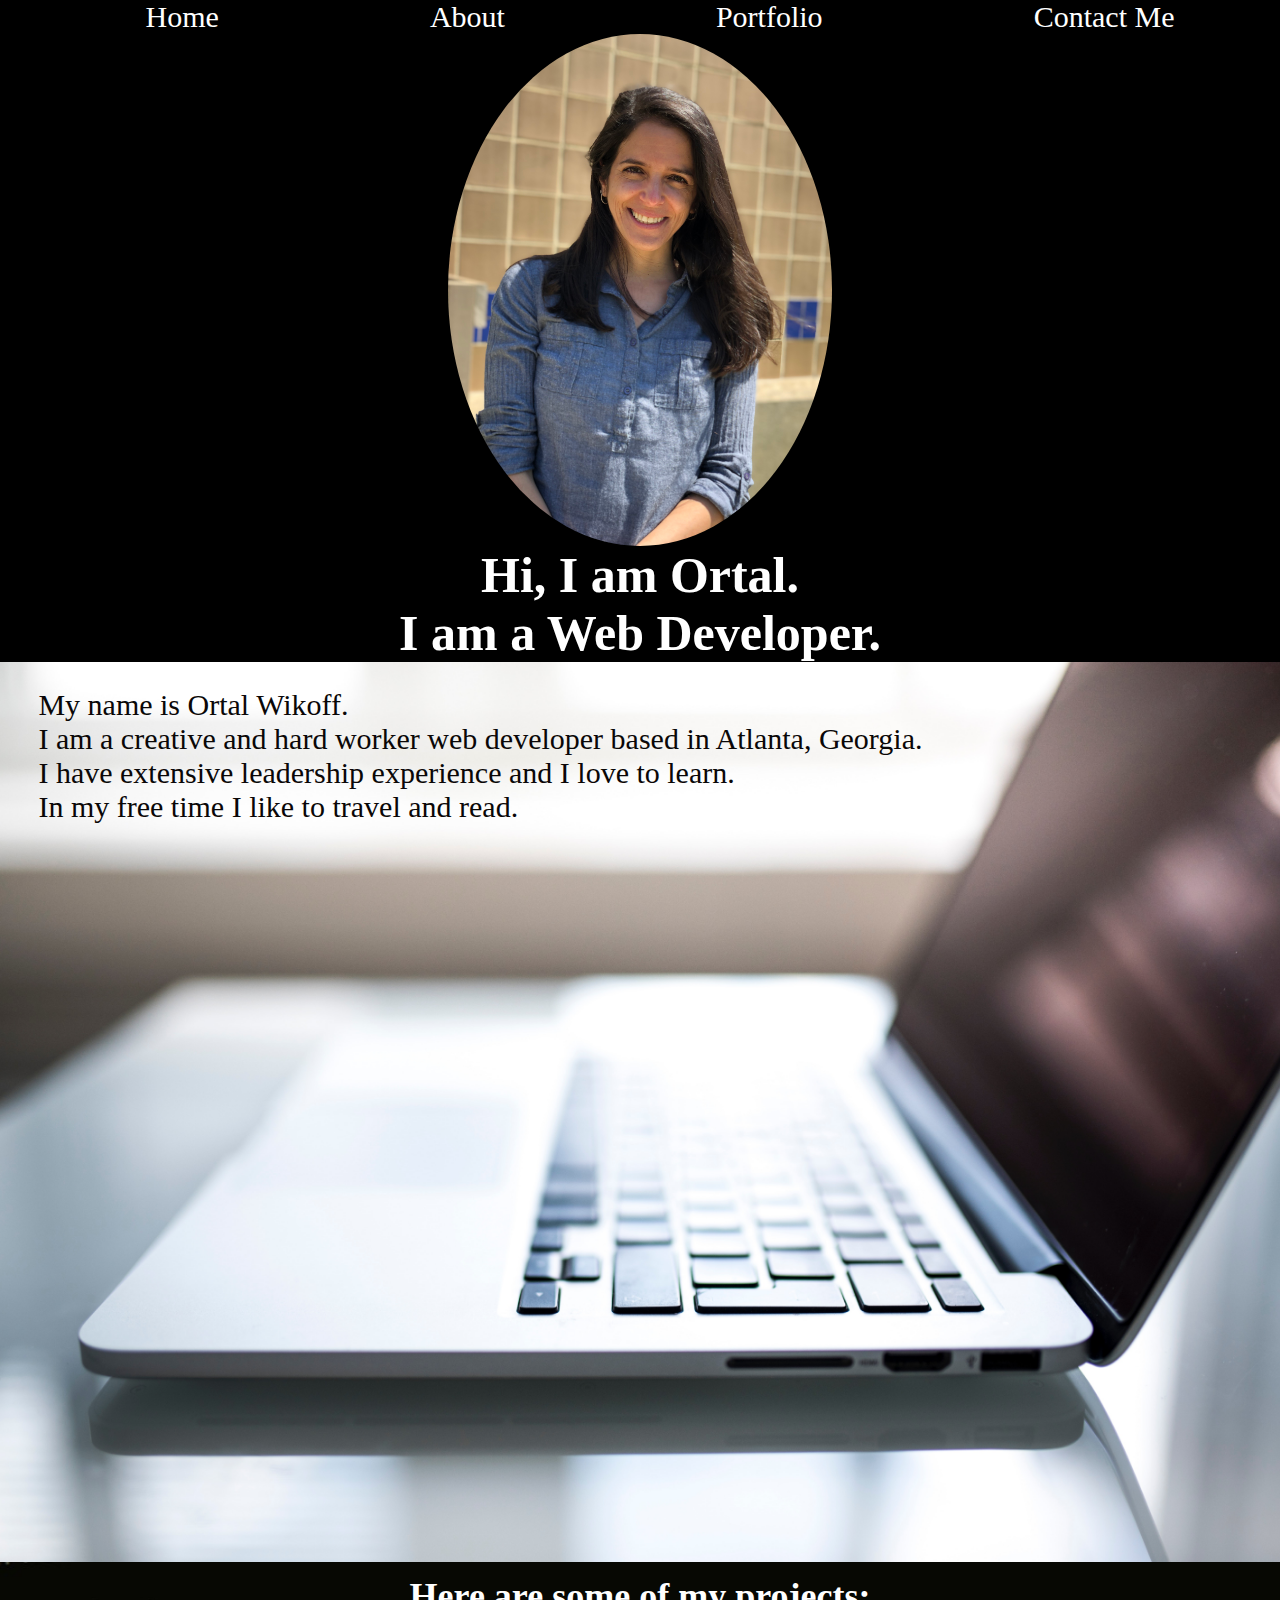
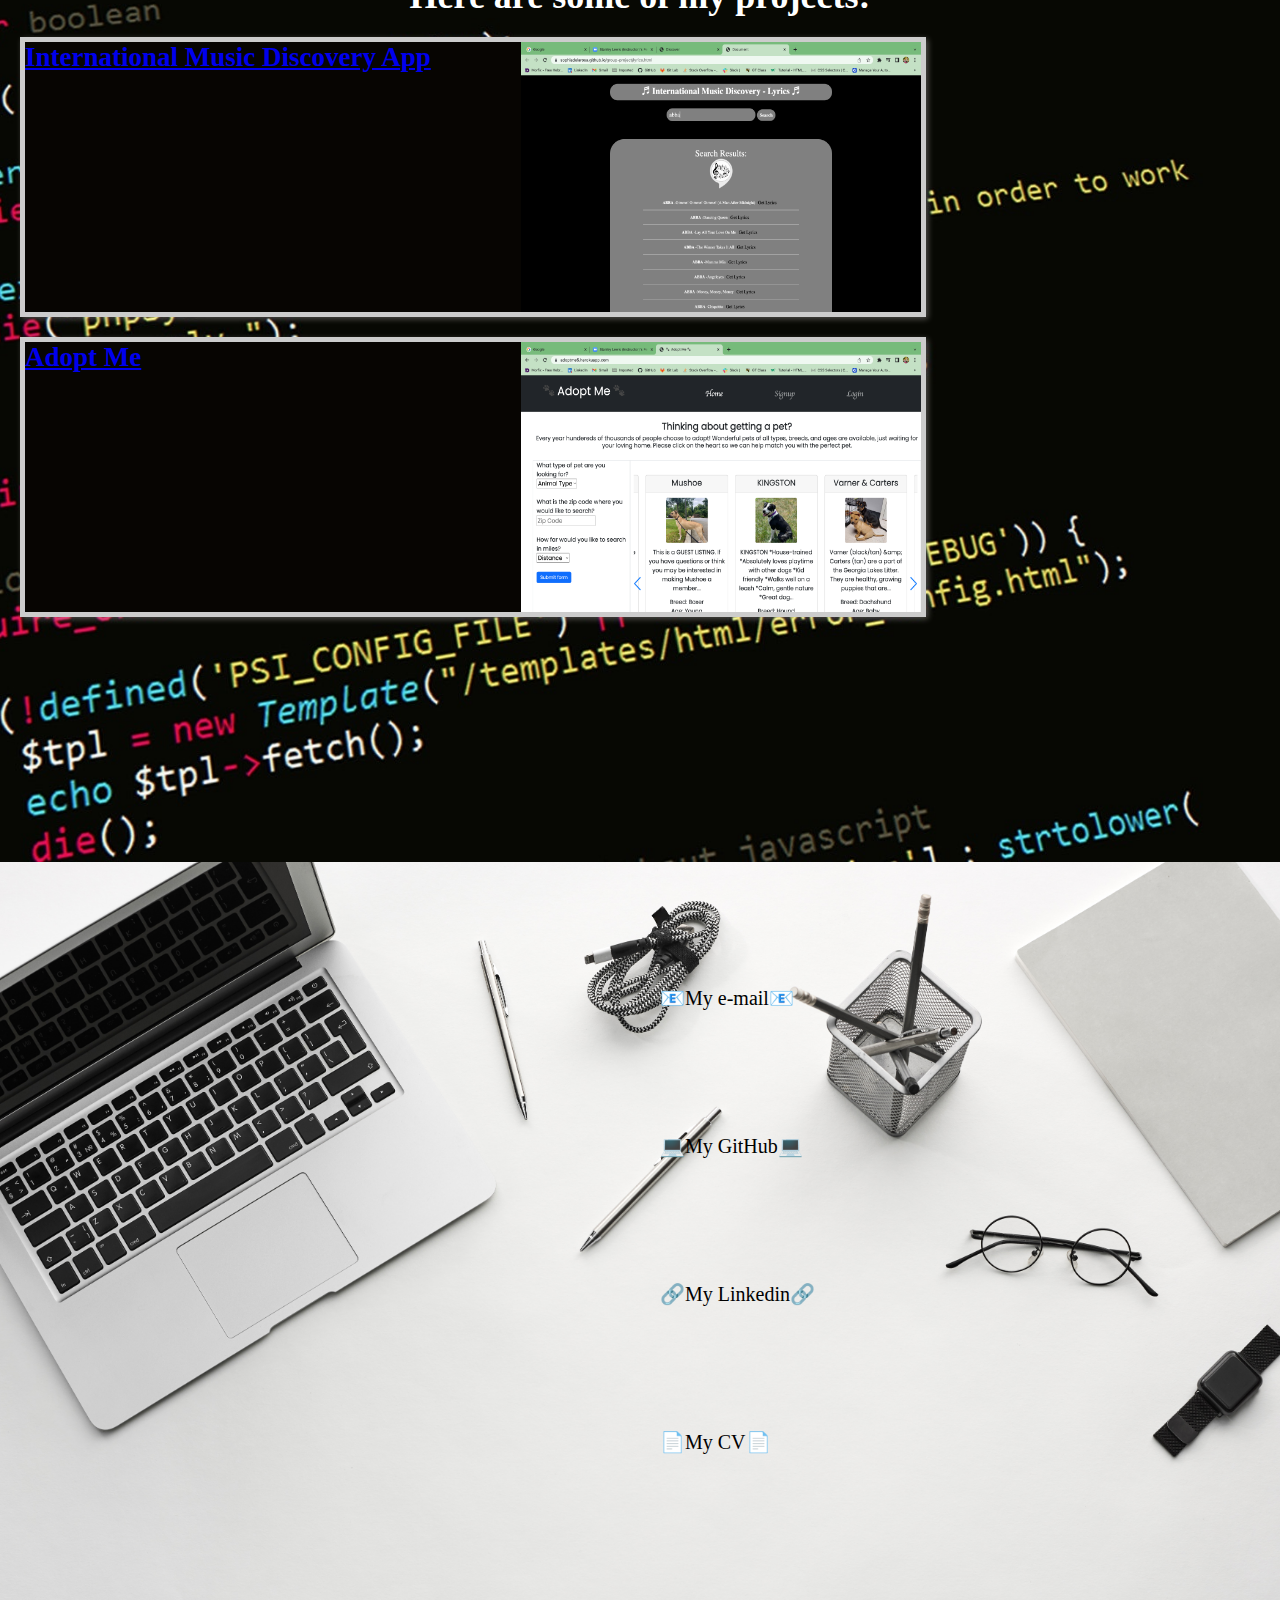
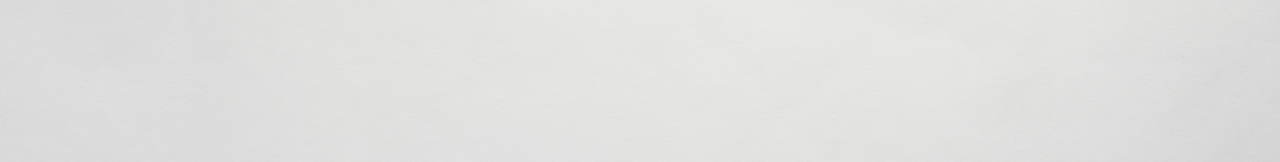
<file: index.html>
<!DOCTYPE html>
<html>

<head>
    <title>Ortal's portfolio</title>
    <link rel="stylesheet" href="./assets/css/style.css">
</head>


<section id="first">

    <ul id="navbar">
        <il><a href="#mypic">Home</a></il>
        <il><a href="#aboutme">About</a></il>
        <il><a href="#MyProjects">Portfolio</a></il>
        <il><a href="#contactMe">Contact Me</a></il>
    </ul>

<div>
    <img id="mypic" src="./assets/css/img/Ortal.jpg" alt="Ortal pic" height:120 width=170>
</div> 


        <H1 id="hi"> Hi, I am Ortal.<br> I am a Web Developer.</H1> 

</section>


<section id="WhoAmI">
    <P id="aboutme">My name is Ortal Wikoff. <br> I am a creative and hard worker web developer based in Atlanta, Georgia.<br>
        I have extensive leadership experience and I love to learn.<br>
        In my free time I like to travel and read. 
    </P>
</section>

<section id="MyProjects">
    <h1>
        Here are some of my projects: 
    </h1>
<div id="projectBox1" ><h2><a href="https://sophiadelarosa.github.io/group-project/">International Music Discovery App</a></h2>
    <img class="projectsImg" src="./assets/css/img/Screen Shot 2022-08-20 at 9.11.23 PM.png" alt="project#1" height:150 width=400>

</div>
<div id="projectBox2"><h2><a href="https://adoptme5.herokuapp.com/">Adopt Me</a></h2>
    <img class="projectsImg" src="./assets/css/img/Screen Shot 2022-08-20 at 9.09.52 PM.png" alt="project#2" height:150 width=400>
</div>


    
</section> 


<section id="contactMe">
    <ul id="contact">
        <il><a href="mailto:owikoff@gmail.com">&#128231;My e-mail&#128231;</a></il>
        <il><a href="https://github.com/OrtalWikoff"target= blank>&#128187;My GitHub&#128187;</a></il>
        <il><a href="https://www.linkedin.com/in/ortal-wikoff-943b9b6b"target= blank>&#128279;My Linkedin&#128279;</a></il>
        <il><a href="#">&#128196;My CV&#128196;</a></il>
    </ul>

</section>


</html>
</file>
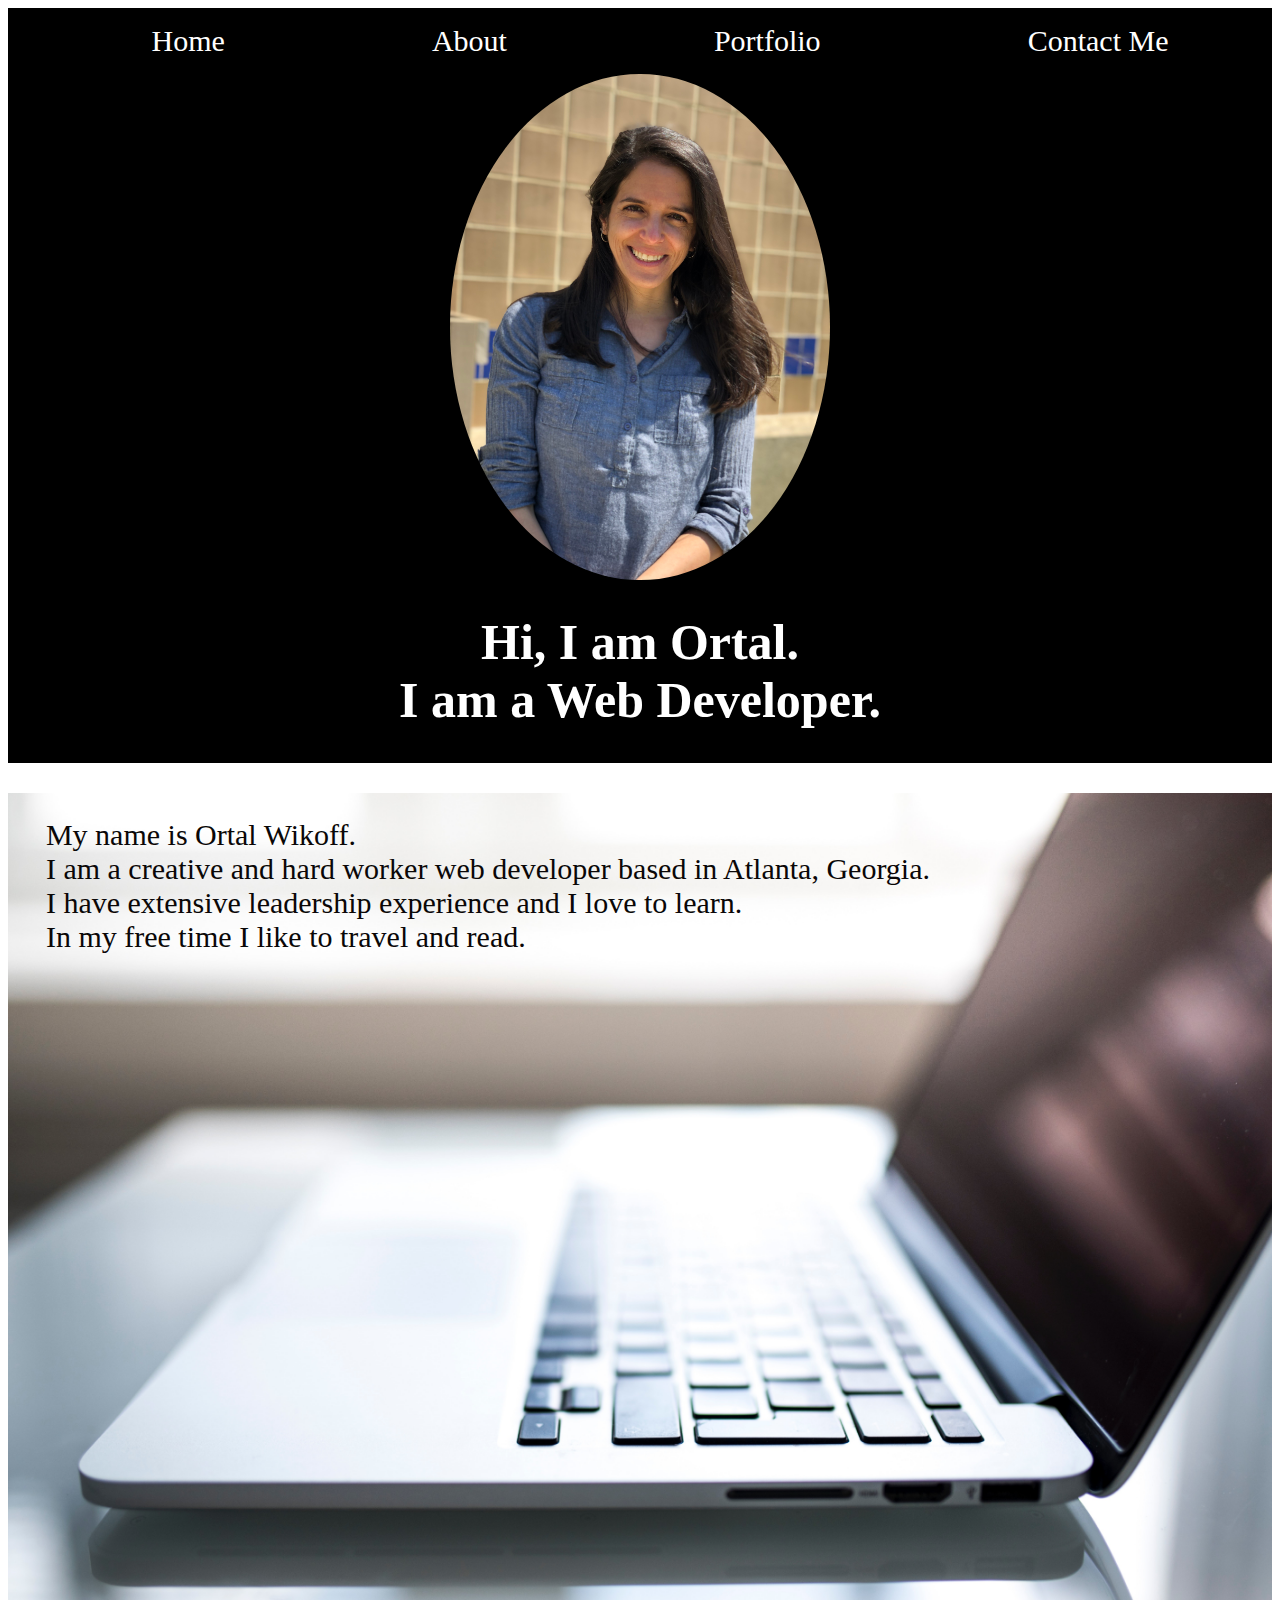
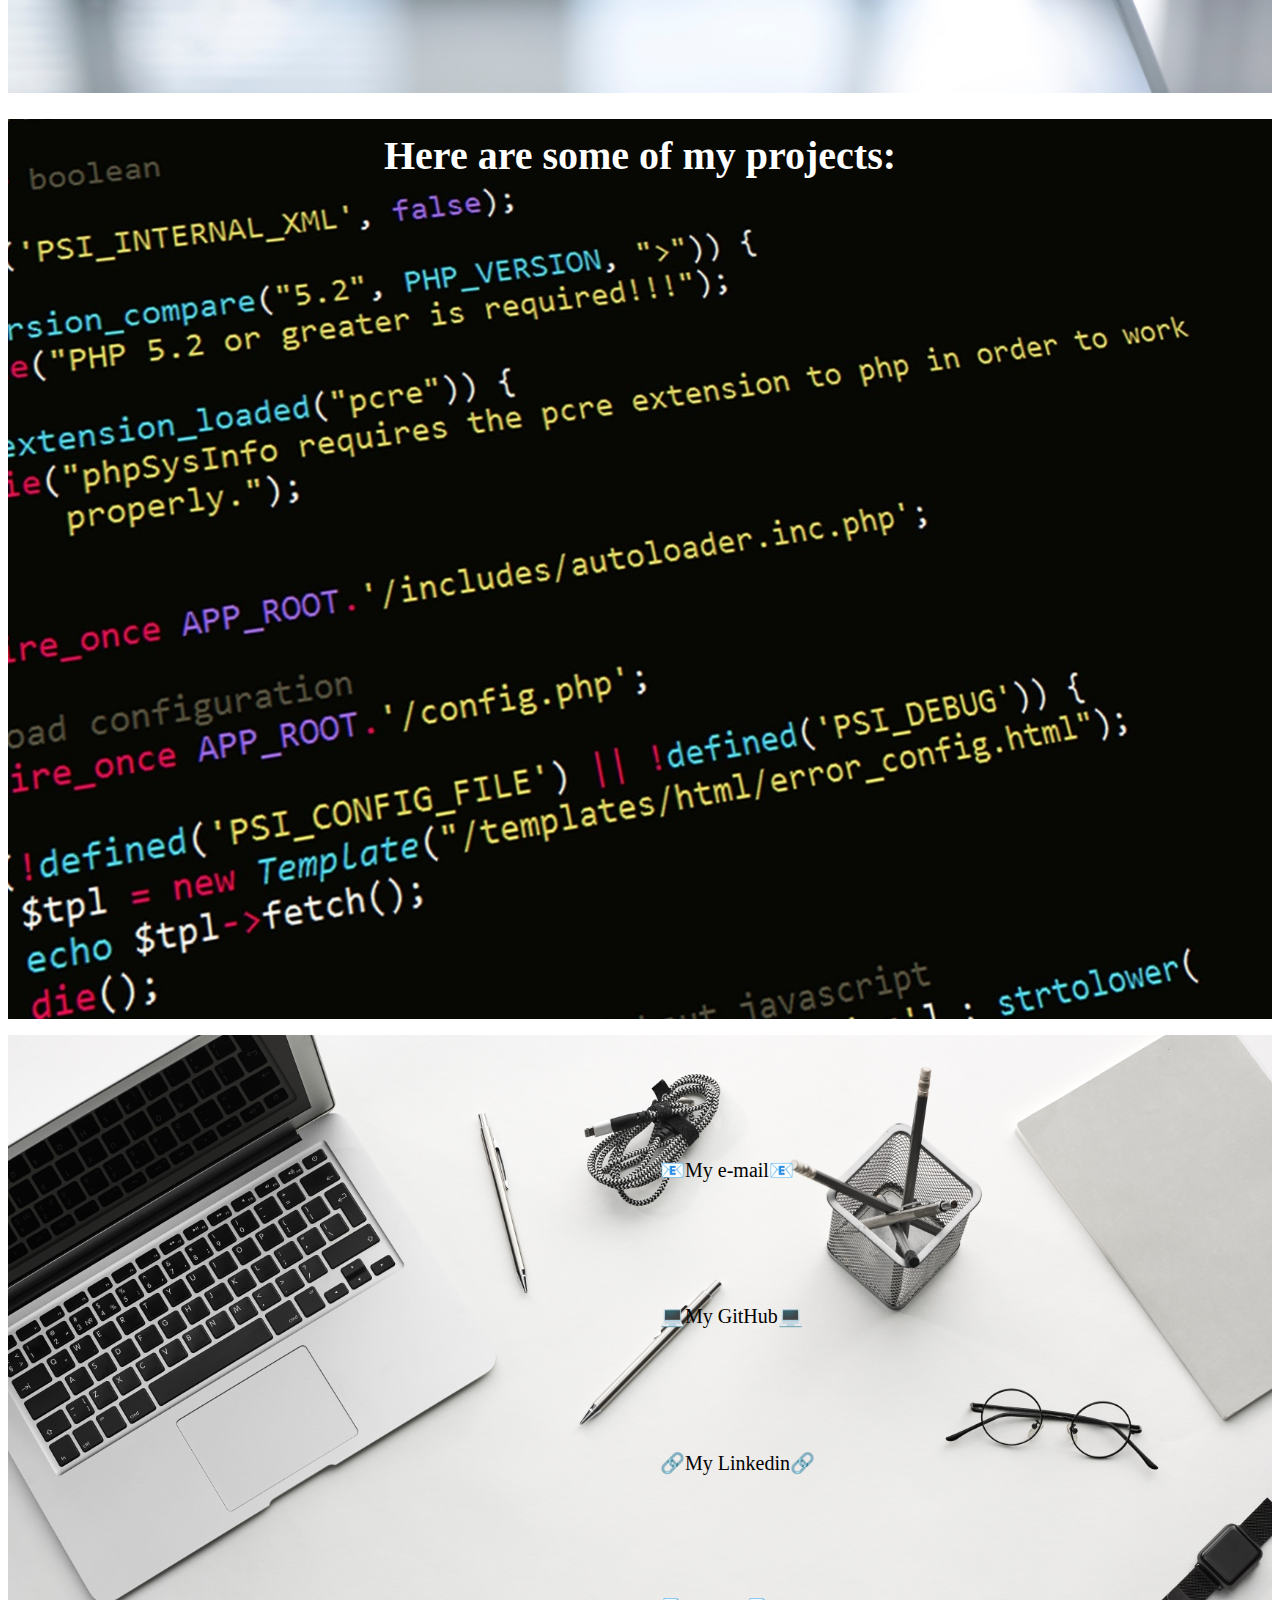
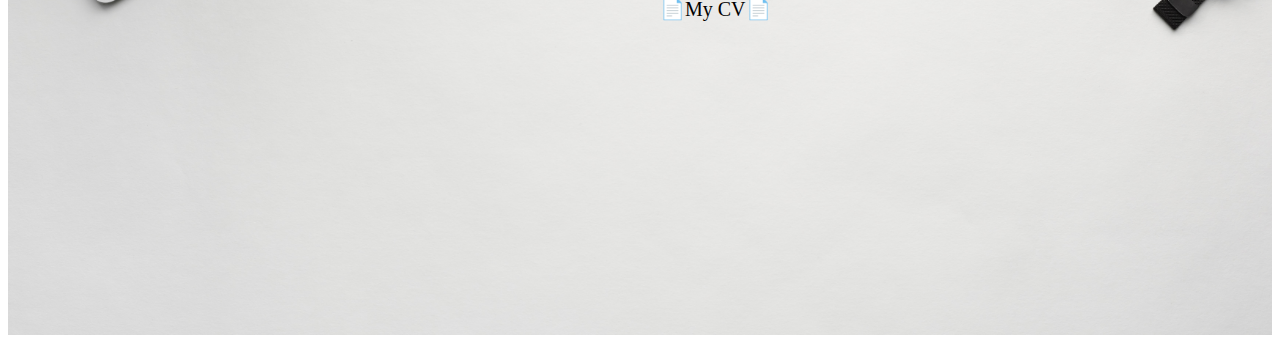
<file: Portfolio.html>
<!DOCTYPE html>
<html>

<head>
    <title>Ortal's portfolio</title>
    <link rel="stylesheet" href="Portfolio.css">
</head>


<section id="first">

    <ul id="navbar">
        <il><a href="#mypic">Home</a></il>
        <il><a href="#aboutme">About</a></il>
        <il><a href="#MyProjects">Portfolio</a></il>
        <il><a href="#contactMe">Contact Me</a></il>
    </ul>

<div>
    <img id="mypic" src= img/Ortal.jpg alt="Ortal pic" height:120 width=170>
</div> 


        <H1 id="hi"> Hi, I am Ortal.<br> I am a Web Developer.</H1> 

</section>


<section id="WhoAmI">
    <P id="aboutme">My name is Ortal Wikoff. <br> I am a creative and hard worker web developer based in Atlanta, Georgia.<br>
        I have extensive leadership experience and I love to learn.<br>
        In my free time I like to travel and read. 
    </P>
</section>

<section id="MyProjects">
    <h1>
        Here are some of my projects: 
    </H1>
</section> 


<section id="contactMe">
    <ul id="contact">
        <il><a href="mailto:owikoff@gmail.com">&#128231;My e-mail&#128231;</a></il>
        <il><a href="https://github.com/OrtalWikoff"target= blank>&#128187;My GitHub&#128187;</a></il>
        <il><a href="https://www.linkedin.com/in/ortal-wikoff-943b9b6b"target= blank>&#128279;My Linkedin&#128279;</a></il>
        <il><a href="#">&#128196;My CV&#128196;</a></il>
    </ul>

</section>


</html>
</file>
<file: assets/css/style.css>
* {
    margin: 0; 
}

@media screen and (max-width: 600px){
     #navbar{
display: flex;
flex-direction: column;
}
}

#navbar {
    display: flex;
    flex-direction: row;
    align-items: center;
    justify-content: space-around;
}

#navbar il a{
    text-decoration: none;
    font-family: cursive;
    padding: 50px 60px;
    font-size: 30px;
    color: white;  
}

#mypic {
    border-radius: 50%;
    display: block;
    margin-left: auto;
    margin-right: auto;
    width: 30%;
}


#hi{
    font-family: cursive;
    font-size: 50px;
    text-align: center;
    }

#first{
        margin: 0;
        padding: 0; 
        background-color: black;
        color: white;
        scroll-behavior: smooth;
        overflow:hidden;
    }

#WhoAmI {
    background-image: url(./img/Computer.jpg);
    height: 100vh;
    background-size: cover;
    background-position: center;
    scroll-behavior: smooth;

}

#aboutme {
    color: rgb(10, 7, 7); 
    font-size: 30px;
    font-family:cursive; 
    padding-left: 3%;
    padding-top: 2%;
}

#projectBox1{
    display: flex;
    flex-direction: row; 
    color:white; 
    margin: 20px;
    border: 5px solid #ccc;
    box-shadow: 2px 2px 6px 0px  rgba(247, 242, 242, 0.3);
    background-color: rgb(7, 5, 2);
    width: 70%;
    height: 30%;
  }
  #projectBox2{
    display: flex;
    flex-direction: row; 
    margin: 20px;
    border: 5px solid #ccc;
    box-shadow: 2px 2px 6px 0px  rgba(247, 242, 242, 0.3);
    background-color: rgb(7, 5, 2);
    width: 70%;
    height: 30%;
  }
  /* #projectBox3{
    display: flex;
    justify-content: center;
    flex-direction: row; 
    margin: 20px;
    border: 5px solid #ccc;
    box-shadow: 2px 2px 6px 0px  rgba(247, 242, 242, 0.3);
    background-color: rgb(7, 5, 2);
    width: 70%;

  }
  #projectBox4 {
    display: flex;
    justify-content: center;
    flex-direction: row; 
    margin: 20px;
    border: 5px solid #ccc;
    box-shadow: 2px 2px 6px 0px  rgba(247, 242, 242, 0.3);
    background-color: rgb(7, 5, 2);
    width: 70%;
  }  */

#MyProjects {
    background-image: url(./img/MyWork.jpg);
    height: 100vh;
    background-size: cover;
    color:white; 
    text-align:center; 
    font-size: 18px;
    font-family:cursive; 
    background-position: center;
}

#MyProjects h1 {
    padding-top: 1%;
}

#contactMe { 
    background-image: url(./img/pexels-fauxels-3184450.jpg);
    height: 100vh;
    background-size: cover;
    background-position: center;
    scroll-behavior: smooth;

}

#contact il a {
    display: flex; 
    justify-content: center;
    flex-direction: column;
    font-size: 20px;
    font-family: cursive;  
    text-decoration: none; 
    padding-top: 10%;
    padding-left: 50%;
    color:black; 
}

@media screen and (max-width: 600px){
    #navbar{
display: flex;
flex-direction: row;
}
}

.projectsImg{
    margin-left: auto;
    display: block;    
}
</file>
<file: Portfolio.css>
#navbar {
    display: flex;
    flex-direction: row;
    align-items: center;
    justify-content: space-around;
}

#navbar il a{
    text-decoration: none;
    font-family: cursive;
    padding: 50px 60px;
    font-size: 30px;
    color: white;  
}

#mypic {
    border-radius: 50%;
    display: block;
    margin-left: auto;
    margin-right: auto;
    width: 30%;
}


#hi{
    font-family: cursive;
    font-size: 50px;
    text-align: center;
    }

#first{
        background-color: black;
        color: white;
        scroll-behavior: smooth;
        margin: 0;
        padding: 0; 
        overflow:hidden;
    }

#WhoAmI {
    background-image: url(/img/Computer.jpg);
    height: 100vh;
    background-size: cover;
    background-position: center;
    scroll-behavior: smooth;

}

#aboutme {
    color: rgb(10, 7, 7); 
    font-size: 30px;
    font-family:cursive; 
    padding-left: 3%;
    padding-top: 2%;
}
  
#MyProjects {
    background-image: url(/img/MyWork.jpg);
    height: 100vh;
    background-size: cover;
    color:white; 
    text-align:center; 
    font-size: 20px;
    font-family:cursive; 
    background-position: center;

}

#MyProjects h1 {
    padding-top: 1%;
}

#contactMe { 
    background-image: url(/img/pexels-fauxels-3184450.jpg);
    height: 100vh;
    background-size: cover;
    background-position: center;
    scroll-behavior: smooth;

}

#contact il a {
    display: flex; 
    justify-content: center;
    flex-direction: column;
    font-size: 20px;
    font-family: cursive;  
    text-decoration: none; 
    padding-top: 10%;
    padding-left: 50%;
    color:black; 
}

@media screen and (max-width: 600px) {
    #contact, #navbar{
    float: none;
    width: 100%;
 }
</file>
